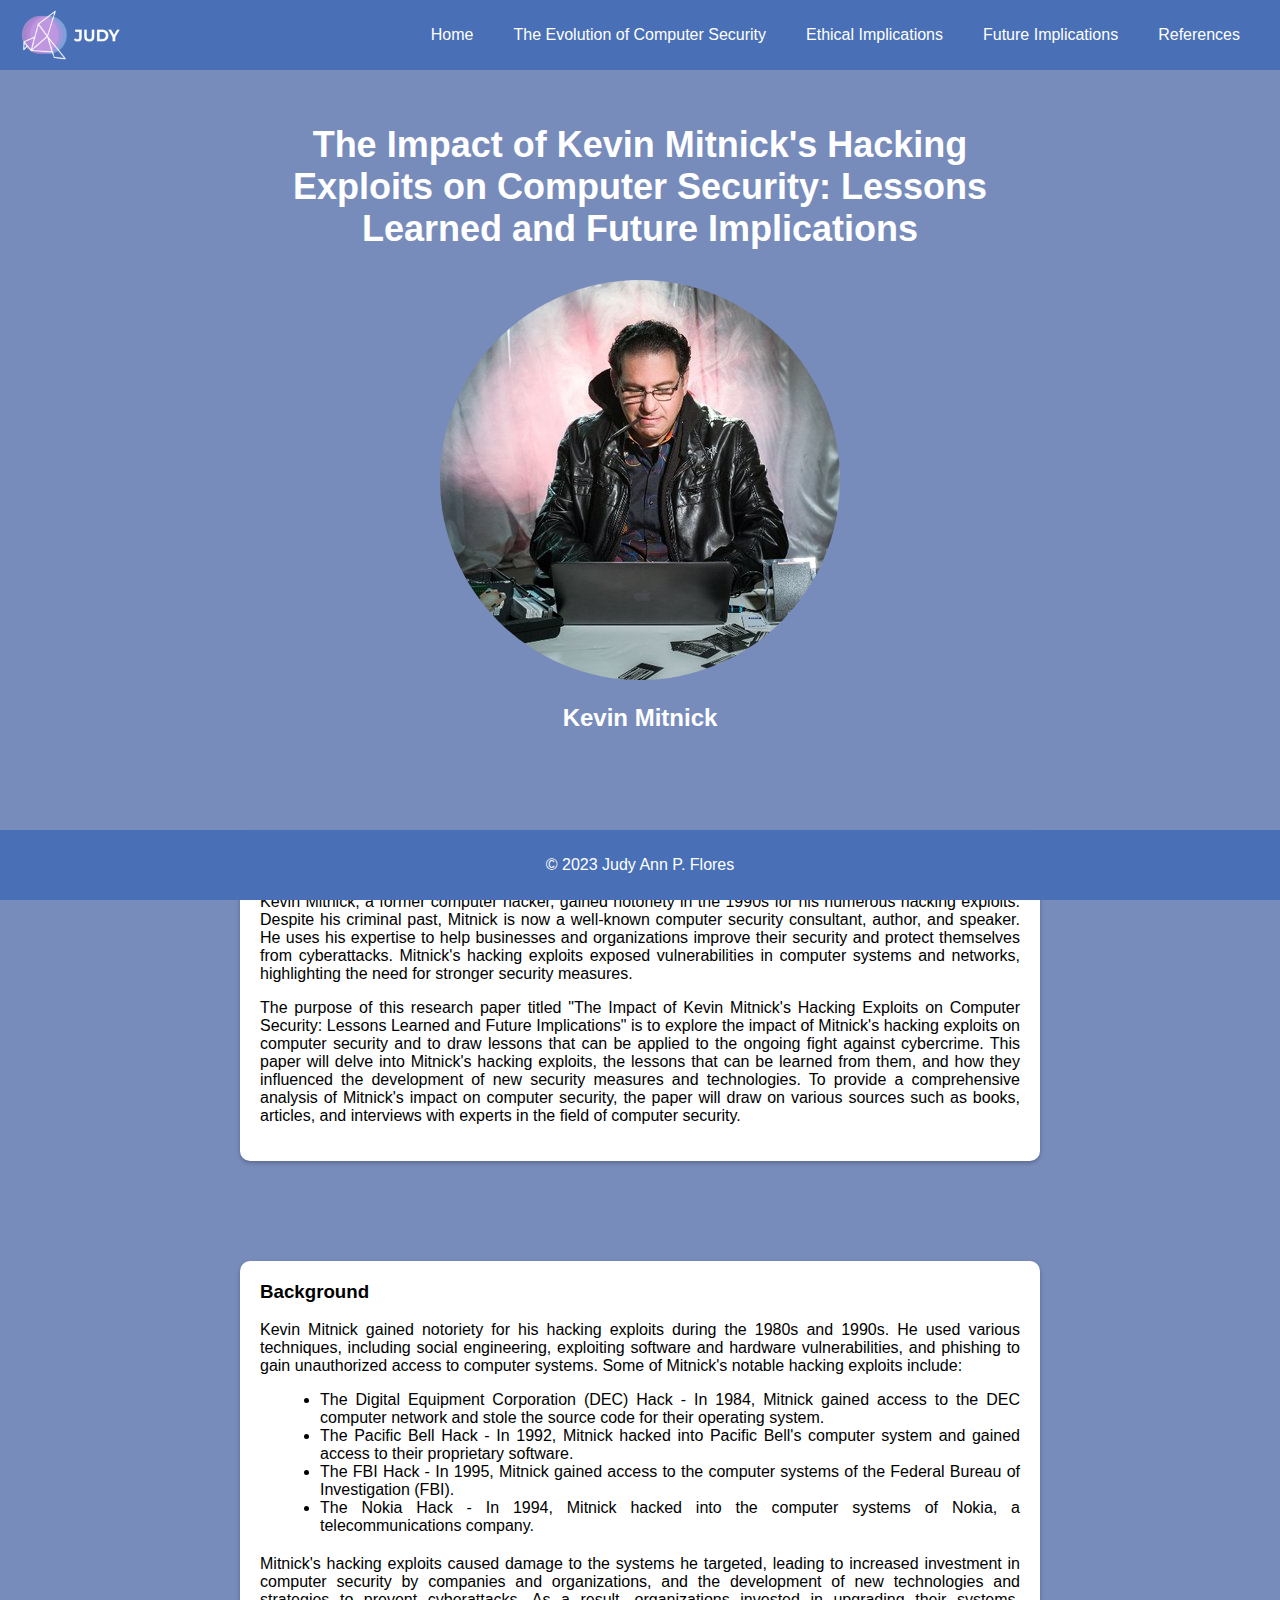
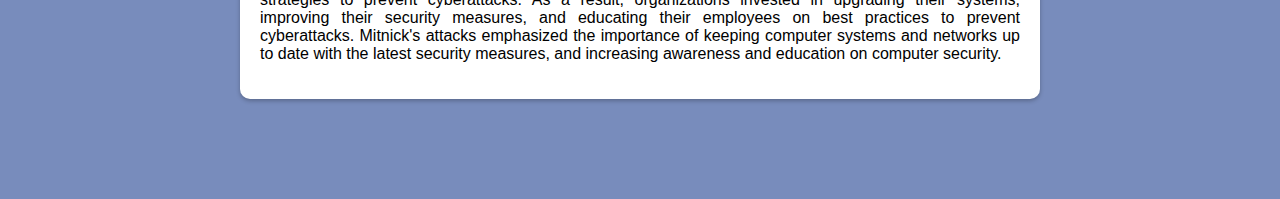
<file: index.html>
<!DOCTYPE html>
<html>
  <head>
    <meta charset="UTF-8" />
    <meta name="viewport" content="width=device-width, initial-scale=1.0" />
    <title>home</title>
    <link rel="stylesheet" href="styles/style.css" />
  </head>
  <body>
    <header>
		<img
		  src="images/logo.png"
		  alt="logo"
		  style="height: 50px; width: 100px"
		/>
      <nav>
        <ul>
          <li><a href="index.html">Home</a></li>
          <li>
            <a href="evolution.html">The Evolution of Computer Security</a>
          </li>
          <li><a href="ethical.html">Ethical Implications</a></li>
          <li><a href="future.html">Future Implications</a></li>
          <li><a href="references.html">References</a></li>
        </ul>
      </nav>
    </header>

    <main>
      <section class="title">
        <h1>
          The Impact of Kevin Mitnick's Hacking Exploits on Computer Security:
          Lessons Learned and Future Implications
        </h1>
      </section>
      <section class="kevinImage">
        <img src="images/kevin-mitnick.jpg" alt="Kevin Mitnick" />
        <h2>Kevin Mitnick</h2>
      </section>
      <section class="box">
        <h3>Introduction</h3>
        <p>
          Kevin Mitnick, a former computer hacker, gained notoriety in the 1990s
          for his numerous hacking exploits. Despite his criminal past, Mitnick
          is now a well-known computer security consultant, author, and speaker.
          He uses his expertise to help businesses and organizations improve
          their security and protect themselves from cyberattacks. Mitnick's
          hacking exploits exposed vulnerabilities in computer systems and
          networks, highlighting the need for stronger security measures.
        </p>
        <p>
          The purpose of this research paper titled "The Impact of Kevin
          Mitnick's Hacking Exploits on Computer Security: Lessons Learned and
          Future Implications" is to explore the impact of Mitnick's hacking
          exploits on computer security and to draw lessons that can be applied
          to the ongoing fight against cybercrime. This paper will delve into
          Mitnick's hacking exploits, the lessons that can be learned from them,
          and how they influenced the development of new security measures and
          technologies. To provide a comprehensive analysis of Mitnick's impact
          on computer security, the paper will draw on various sources such as
          books, articles, and interviews with experts in the field of computer
          security.
        </p>
      </section>
      <section class="box">
        <h3>Background</h3>
        <p>
          Kevin Mitnick gained notoriety for his hacking exploits during the
          1980s and 1990s. He used various techniques, including social
          engineering, exploiting software and hardware vulnerabilities, and
          phishing to gain unauthorized access to computer systems. Some of
          Mitnick's notable hacking exploits include:
        </p>
        <ul>
          <li>
            The Digital Equipment Corporation (DEC) Hack - In 1984, Mitnick
            gained access to the DEC computer network and stole the source code
            for their operating system.
          </li>
          <li>
            The Pacific Bell Hack - In 1992, Mitnick hacked into Pacific Bell's
            computer system and gained access to their proprietary software.
          </li>
          <li>
            The FBI Hack - In 1995, Mitnick gained access to the computer
            systems of the Federal Bureau of Investigation (FBI).
          </li>
          <li>
            The Nokia Hack - In 1994, Mitnick hacked into the computer systems
            of Nokia, a telecommunications company.
          </li>
        </ul>
        <p>
          Mitnick's hacking exploits caused damage to the systems he targeted,
          leading to increased investment in computer security by companies and
          organizations, and the development of new technologies and strategies
          to prevent cyberattacks. As a result, organizations invested in
          upgrading their systems, improving their security measures, and
          educating their employees on best practices to prevent cyberattacks.
          Mitnick's attacks emphasized the importance of keeping computer
          systems and networks up to date with the latest security measures, and
          increasing awareness and education on computer security.
        </p>
      </section>
    </main>

    <footer>
      <p>&copy; 2023 Judy Ann P. Flores</p>
    </footer>
  </body>
</html>
</file>
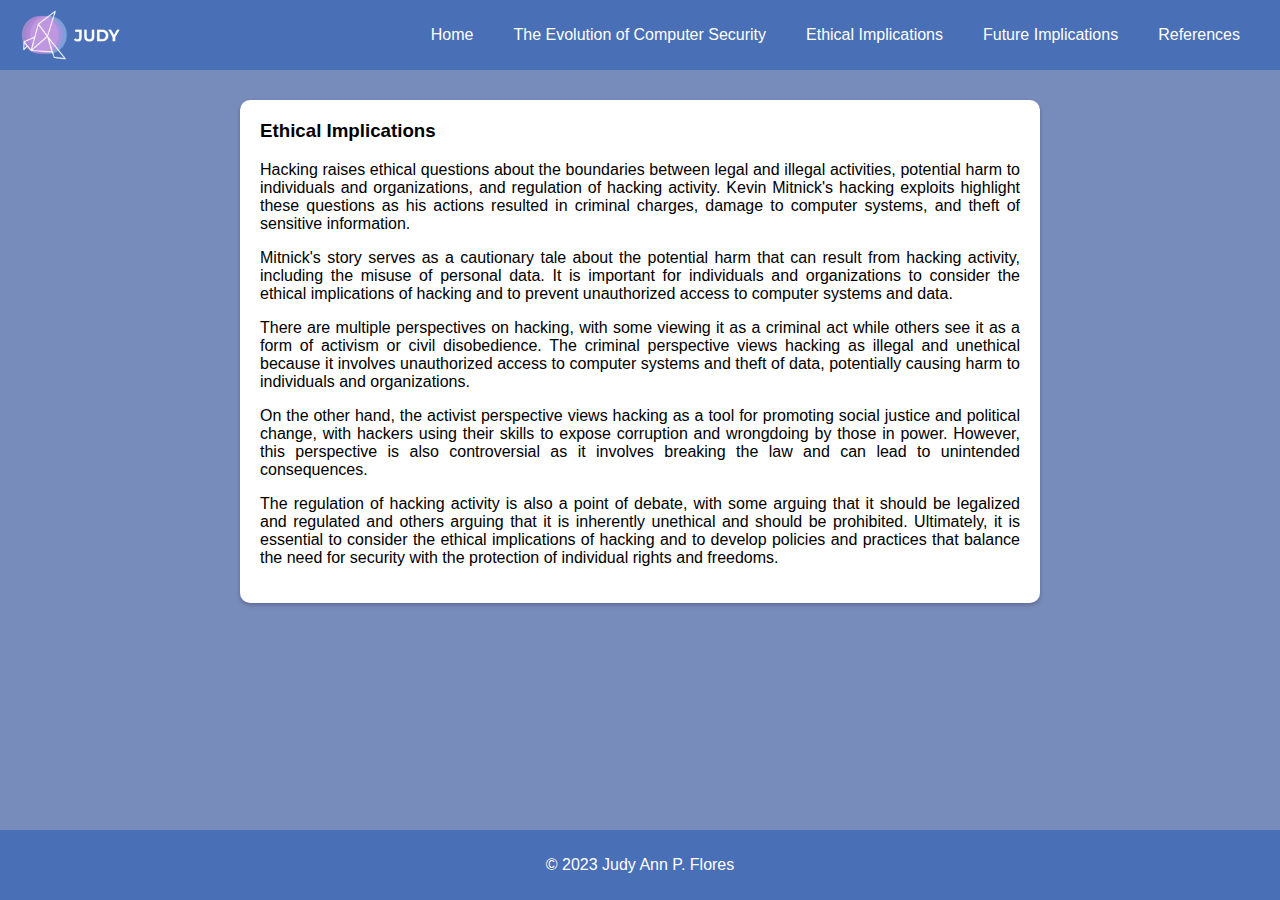
<file: ethical.html>
<!DOCTYPE html>
<html>
  <head>
    <meta charset="UTF-8" />
    <meta name="viewport" content="width=device-width, initial-scale=1.0" />
    <title>ethical implications</title>
    <link rel="stylesheet" href="styles/style.css" />
  </head>
  <body>
    <header>
		<img
		  src="images/logo.png"
		  alt="logo"
		  style="height: 50px; width: 100px"
		/>
		<nav>
		  <ul>
			<li><a href="index.html">Home</a></li>
			<li>
			  <a href="evolution.html">The Evolution of Computer Security</a>
			</li>
			<li><a href="ethical.html">Ethical Implications</a></li>
			<li><a href="future.html">Future Implications</a></li>
			<li><a href="references.html">References</a></li>
		  </ul>
		</nav>
	  </header>

    <main>
      <section class="box">
        <h3>Ethical Implications</h3>
        <p>
          Hacking raises ethical questions about the boundaries between legal
          and illegal activities, potential harm to individuals and
          organizations, and regulation of hacking activity. Kevin Mitnick's
          hacking exploits highlight these questions as his actions resulted in
          criminal charges, damage to computer systems, and theft of sensitive
          information.
        </p>
        <p>
          Mitnick's story serves as a cautionary tale about the potential harm
          that can result from hacking activity, including the misuse of
          personal data. It is important for individuals and organizations to
          consider the ethical implications of hacking and to prevent
          unauthorized access to computer systems and data.
        </p>
        <p>
          There are multiple perspectives on hacking, with some viewing it as a
          criminal act while others see it as a form of activism or civil
          disobedience. The criminal perspective views hacking as illegal and
          unethical because it involves unauthorized access to computer systems
          and theft of data, potentially causing harm to individuals and
          organizations.
        </p>
        <p>
          On the other hand, the activist perspective views hacking as a tool
          for promoting social justice and political change, with hackers using
          their skills to expose corruption and wrongdoing by those in power.
          However, this perspective is also controversial as it involves
          breaking the law and can lead to unintended consequences.
        </p>
        <p>
          The regulation of hacking activity is also a point of debate, with
          some arguing that it should be legalized and regulated and others
          arguing that it is inherently unethical and should be prohibited.
          Ultimately, it is essential to consider the ethical implications of
          hacking and to develop policies and practices that balance the need
          for security with the protection of individual rights and freedoms.
        </p>
      </section>
    </main>

    <footer>
      <p>&copy; 2023 Judy Ann P. Flores</p>
    </footer>
  </body>
</html>
</file>
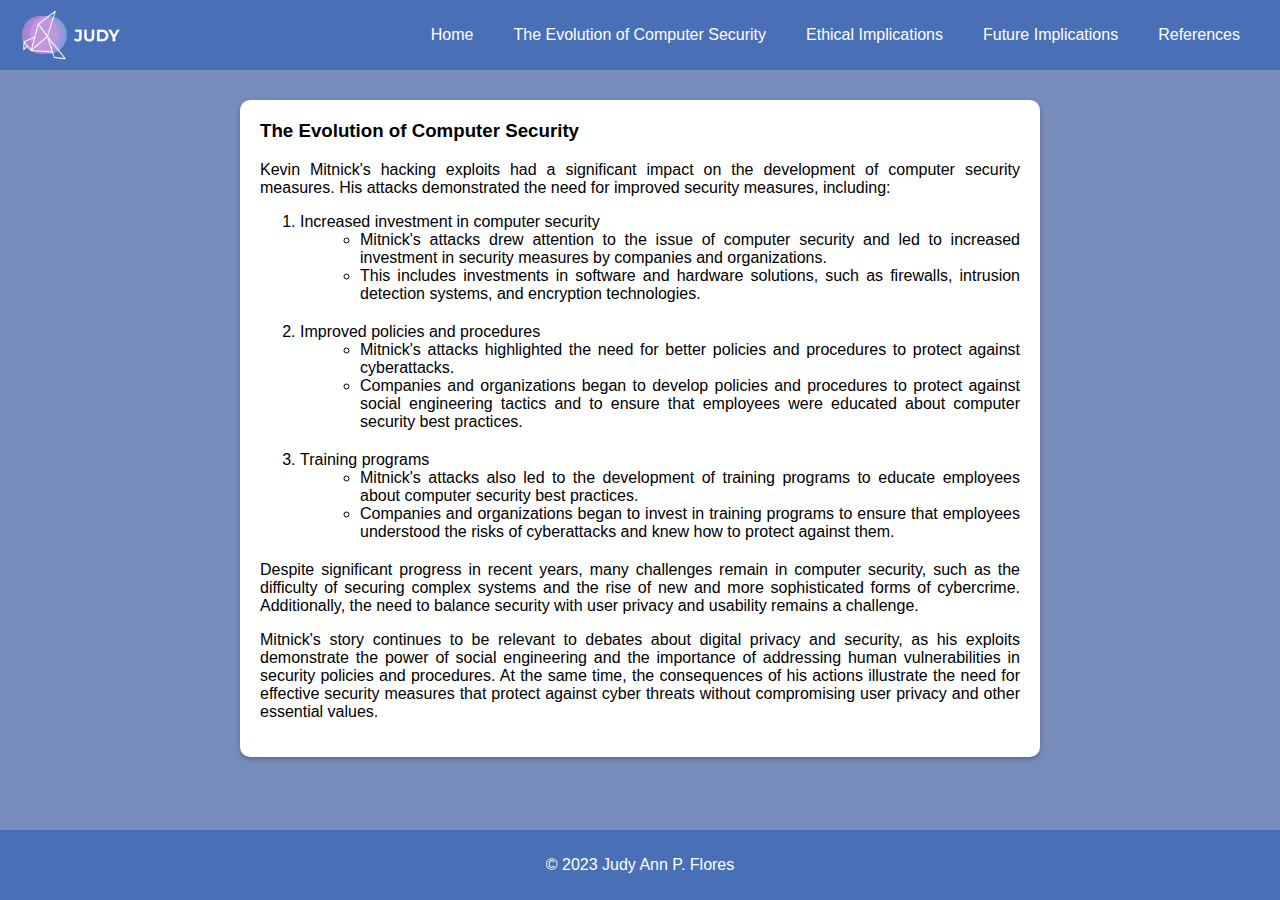
<file: evolution.html>
<!DOCTYPE html>
<html>
  <head>
    <meta charset="UTF-8" />
    <meta name="viewport" content="width=device-width, initial-scale=1.0" />
    <title>evolution</title>
    <link rel="stylesheet" href="styles/style.css" />
  </head>
  <body>
    <header>
      <img
        src="images/logo.png"
        alt="logo"
        style="height: 50px; width: 100px"
      />
      <nav>
        <ul>
          <li><a href="index.html">Home</a></li>
          <li>
            <a href="evolution.html">The Evolution of Computer Security</a>
          </li>
          <li><a href="ethical.html">Ethical Implications</a></li>
          <li><a href="future.html">Future Implications</a></li>
          <li><a href="references.html">References</a></li>
        </ul>
      </nav>
    </header>

    <main>
      <section class="box">
        <h3>The Evolution of Computer Security</h3>
        <p>
          Kevin Mitnick's hacking exploits had a significant impact on the
          development of computer security measures. His attacks demonstrated
          the need for improved security measures, including:
        </p>
        <ol>
          <li>Increased investment in computer security</li>
          <ul>
            <li>
              Mitnick's attacks drew attention to the issue of computer security
              and led to increased investment in security measures by companies
              and organizations.
            </li>
            <li>
              This includes investments in software and hardware solutions, such
              as firewalls, intrusion detection systems, and encryption
              technologies.
            </li>
          </ul>
          <li>Improved policies and procedures</li>
          <ul>
            <li>
              Mitnick's attacks highlighted the need for better policies and
              procedures to protect against cyberattacks.
            </li>
            <li>
              Companies and organizations began to develop policies and
              procedures to protect against social engineering tactics and to
              ensure that employees were educated about computer security best
              practices.
            </li>
          </ul>
          <li>Training programs</li>
          <ul>
            <li>
              Mitnick's attacks also led to the development of training programs
              to educate employees about computer security best practices.
            </li>
            <li>
              Companies and organizations began to invest in training programs
              to ensure that employees understood the risks of cyberattacks and
              knew how to protect against them.
            </li>
          </ul>
        </ol>
        <p>
          Despite significant progress in recent years, many challenges remain
          in computer security, such as the difficulty of securing complex
          systems and the rise of new and more sophisticated forms of
          cybercrime. Additionally, the need to balance security with user
          privacy and usability remains a challenge.
        </p>
        <p>
          Mitnick's story continues to be relevant to debates about digital
          privacy and security, as his exploits demonstrate the power of social
          engineering and the importance of addressing human vulnerabilities in
          security policies and procedures. At the same time, the consequences
          of his actions illustrate the need for effective security measures
          that protect against cyber threats without compromising user privacy
          and other essential values.
        </p>
      </section>
    </main>

    <footer>
      <p>&copy; 2023 Judy Ann P. Flores</p>
    </footer>
  </body>
</html>
</file>
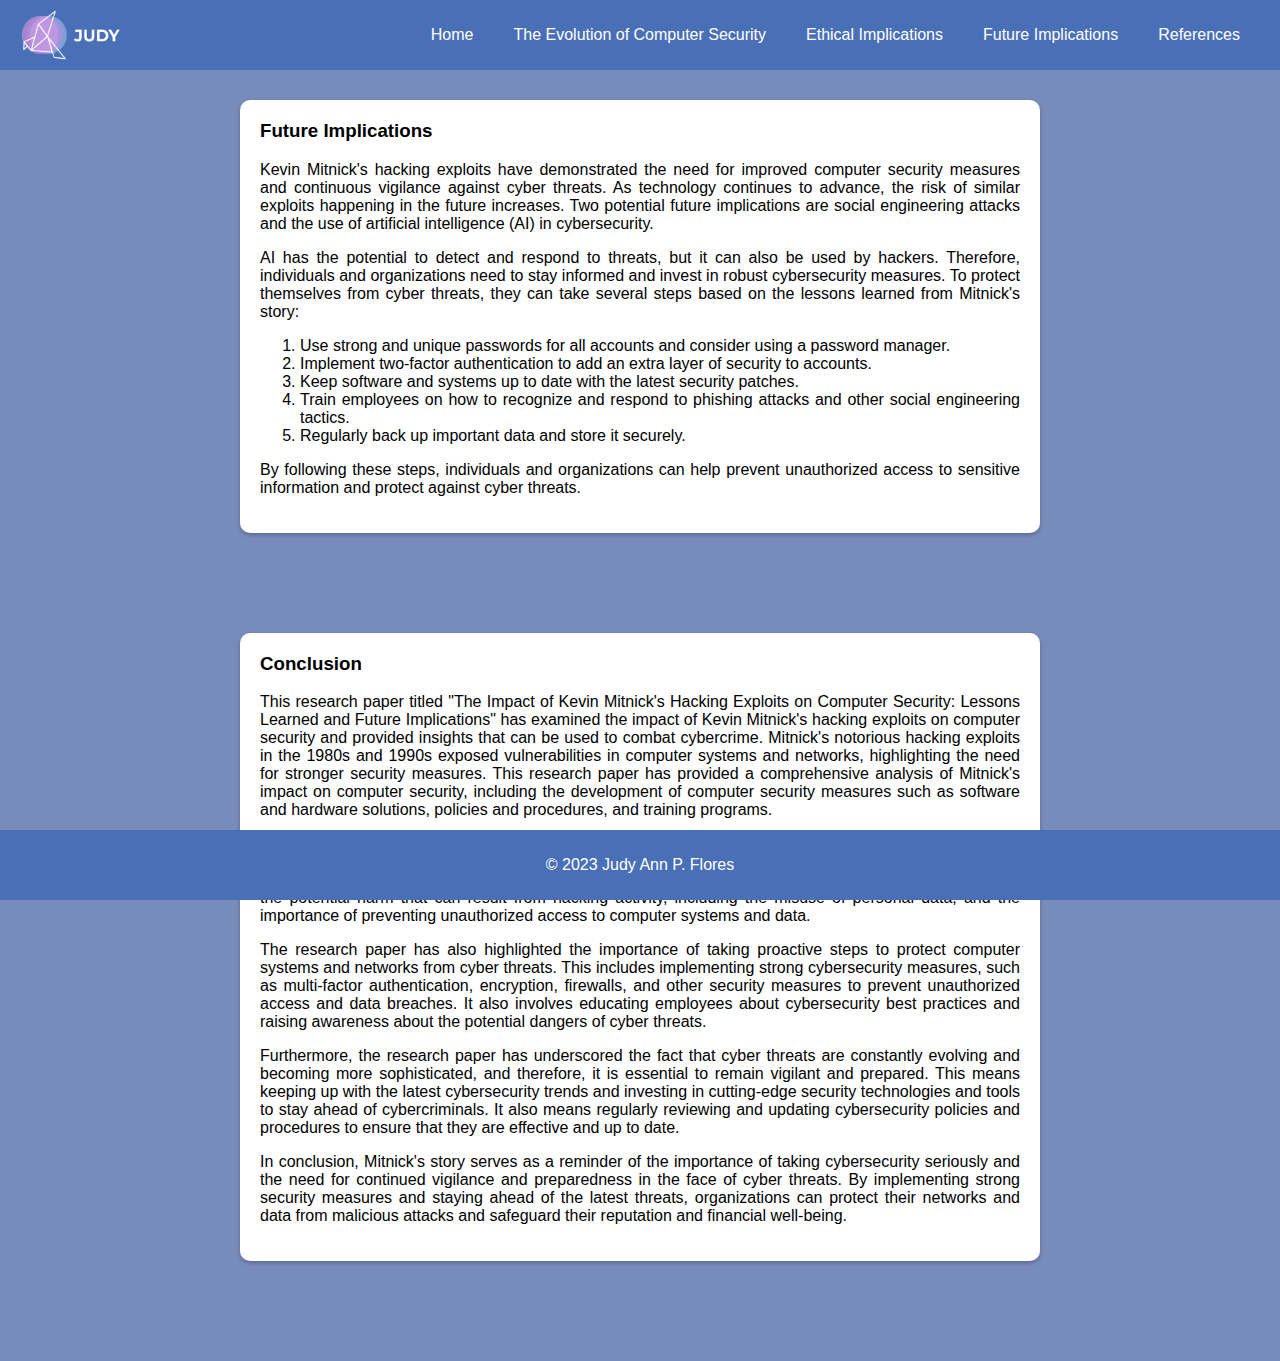
<file: future.html>
<!DOCTYPE html>
<html>
  <head>
    <meta charset="UTF-8" />
    <meta name="viewport" content="width=device-width, initial-scale=1.0" />
    <title>future implications</title>
    <link rel="stylesheet" href="styles/style.css" />
  </head>
  <body>
    <header>
        <img
          src="images/logo.png"
          alt="logo"
          style="height: 50px; width: 100px"
        />
        <nav>
          <ul>
            <li><a href="index.html">Home</a></li>
            <li>
              <a href="evolution.html">The Evolution of Computer Security</a>
            </li>
            <li><a href="ethical.html">Ethical Implications</a></li>
            <li><a href="future.html">Future Implications</a></li>
            <li><a href="references.html">References</a></li>
          </ul>
        </nav>
      </header>

    <main>
      <section class="box">
        <h3>Future Implications</h3>
        <p>
          Kevin Mitnick's hacking exploits have demonstrated the need for
          improved computer security measures and continuous vigilance against
          cyber threats. As technology continues to advance, the risk of similar
          exploits happening in the future increases. Two potential future
          implications are social engineering attacks and the use of artificial
          intelligence (AI) in cybersecurity.
        </p>
        <p>
          AI has the potential to detect and respond to threats, but it can also
          be used by hackers. Therefore, individuals and organizations need to
          stay informed and invest in robust cybersecurity measures. To protect
          themselves from cyber threats, they can take several steps based on
          the lessons learned from Mitnick's story:
        </p>
        <ol>
          <li>
            Use strong and unique passwords for all accounts and consider using
            a password manager.
          </li>
          <li>
            Implement two-factor authentication to add an extra layer of
            security to accounts.
          </li>
          <li>
            Keep software and systems up to date with the latest security
            patches.
          </li>
          <li>
            Train employees on how to recognize and respond to phishing attacks
            and other social engineering tactics.
          </li>
          <li>Regularly back up important data and store it securely.</li>
        </ol>
        <p>
          By following these steps, individuals and organizations can help
          prevent unauthorized access to sensitive information and protect
          against cyber threats.
        </p>
      </section>
      <section class="box">
        <h3>Conclusion</h3>
        <p>
          This research paper titled "The Impact of Kevin Mitnick's Hacking
          Exploits on Computer Security: Lessons Learned and Future
          Implications" has examined the impact of Kevin Mitnick's hacking
          exploits on computer security and provided insights that can be used
          to combat cybercrime. Mitnick's notorious hacking exploits in the
          1980s and 1990s exposed vulnerabilities in computer systems and
          networks, highlighting the need for stronger security measures. This
          research paper has provided a comprehensive analysis of Mitnick's
          impact on computer security, including the development of computer
          security measures such as software and hardware solutions, policies
          and procedures, and training programs.
        </p>
        <p>
          The research paper has emphasized the ongoing challenge of addressing
          constantly evolving cyber threats, the importance of balancing
          security with user privacy and usability, and the ethical implications
          of hacking. Mitnick's story continues to be relevant to debates about
          digital privacy and security, highlighting the potential harm that can
          result from hacking activity, including the misuse of personal data,
          and the importance of preventing unauthorized access to computer
          systems and data.
        </p>
        <p>
          The research paper has also highlighted the importance of taking
          proactive steps to protect computer systems and networks from cyber
          threats. This includes implementing strong cybersecurity measures,
          such as multi-factor authentication, encryption, firewalls, and other
          security measures to prevent unauthorized access and data breaches. It
          also involves educating employees about cybersecurity best practices
          and raising awareness about the potential dangers of cyber threats.
        </p>
        <p>
          Furthermore, the research paper has underscored the fact that cyber
          threats are constantly evolving and becoming more sophisticated, and
          therefore, it is essential to remain vigilant and prepared. This means
          keeping up with the latest cybersecurity trends and investing in
          cutting-edge security technologies and tools to stay ahead of
          cybercriminals. It also means regularly reviewing and updating
          cybersecurity policies and procedures to ensure that they are
          effective and up to date.
        </p>
        <p>
          In conclusion, Mitnick's story serves as a reminder of the importance
          of taking cybersecurity seriously and the need for continued vigilance
          and preparedness in the face of cyber threats. By implementing strong
          security measures and staying ahead of the latest threats,
          organizations can protect their networks and data from malicious
          attacks and safeguard their reputation and financial well-being.
        </p>
      </section>
    </main>

    <footer>
      <p>&copy; 2023 Judy Ann P. Flores</p>
    </footer>
  </body>
</html>
</file>
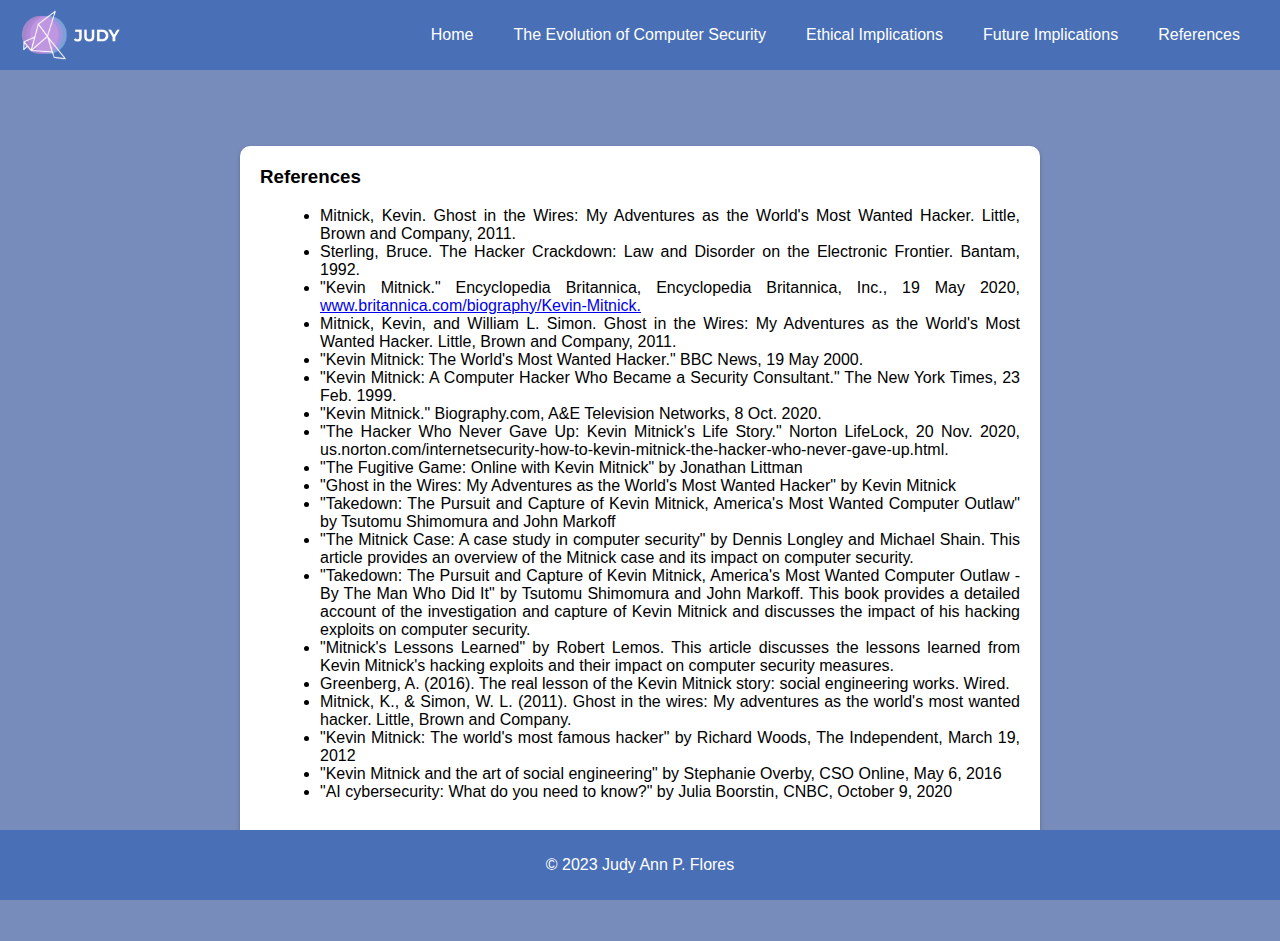
<file: references.html>
<!DOCTYPE html>
<html>
  <head>
    <meta charset="UTF-8" />
    <meta name="viewport" content="width=device-width, initial-scale=1.0" />
    <title>references</title>
    <link rel="stylesheet" href="styles/style.css" />
  </head>
  <body>
    <header>
        <img
          src="images/logo.png"
          alt="logo"
          style="height: 50px; width: 100px"
        />
        <nav>
          <ul>
            <li><a href="index.html">Home</a></li>
            <li>
              <a href="evolution.html">The Evolution of Computer Security</a>
            </li>
            <li><a href="ethical.html">Ethical Implications</a></li>
            <li><a href="future.html">Future Implications</a></li>
            <li><a href="references.html">References</a></li>
          </ul>
        </nav>
      </header>
      <nav>
        <ul>
          <li><a href="index.html">Home</a></li>
          <li>
            <a href="evolution.html">The Evolution of Computer Security</a>
          </li>
          <li><a href="ethical.html">Ethical Implications</a></li>
          <li><a href="future.html">Future Implications</a></li>
          <li><a href="references.html">References</a></li>
        </ul>
      </nav>
    </header>

    <main>
      <section class="box">
        <h3>References</h3>
        <ul>
          <li>
            Mitnick, Kevin. Ghost in the Wires: My Adventures as the World's
            Most Wanted Hacker. Little, Brown and Company, 2011.
          </li>
          <li>
            Sterling, Bruce. The Hacker Crackdown: Law and Disorder on the
            Electronic Frontier. Bantam, 1992.
          </li>
          <li>
            "Kevin Mitnick." Encyclopedia Britannica, Encyclopedia Britannica,
            Inc., 19 May 2020,
            <a href="https:/www.britannica.com/biography/Kevin-Mitnick">www.britannica.com/biography/Kevin-Mitnick.</a
            >
          </li>
          <li>
            Mitnick, Kevin, and William L. Simon. Ghost in the Wires: My
            Adventures as the World's Most Wanted Hacker. Little, Brown and
            Company, 2011.
          </li>
          <li>
            "Kevin Mitnick: The World's Most Wanted Hacker." BBC News, 19 May
            2000.
          </li>
          <li>
            "Kevin Mitnick: A Computer Hacker Who Became a Security Consultant."
            The New York Times, 23 Feb. 1999.
          </li>
          <li>
            "Kevin Mitnick." Biography.com, A&amp;E Television Networks, 8 Oct.
            2020.
          </li>
          <li>
            "The Hacker Who Never Gave Up: Kevin Mitnick's Life Story." Norton
            LifeLock, 20 Nov. 2020,
            us.norton.com/internetsecurity-how-to-kevin-mitnick-the-hacker-who-never-gave-up.html.
          </li>
          <li>
            "The Fugitive Game: Online with Kevin Mitnick" by Jonathan Littman
          </li>
          <li>
            "Ghost in the Wires: My Adventures as the World's Most Wanted
            Hacker" by Kevin Mitnick
          </li>
          <li>
            "Takedown: The Pursuit and Capture of Kevin Mitnick, America's Most
            Wanted Computer Outlaw" by Tsutomu Shimomura and John Markoff
          </li>
          <li>
            "The Mitnick Case: A case study in computer security" by Dennis
            Longley and Michael Shain. This article provides an overview of the
            Mitnick case and its impact on computer security.
          </li>
          <li>
            "Takedown: The Pursuit and Capture of Kevin Mitnick, America's Most
            Wanted Computer Outlaw - By The Man Who Did It" by Tsutomu Shimomura
            and John Markoff. This book provides a detailed account of the
            investigation and capture of Kevin Mitnick and discusses the impact
            of his hacking exploits on computer security.
          </li>
          <li>
            "Mitnick's Lessons Learned" by Robert Lemos. This article discusses
            the lessons learned from Kevin Mitnick's hacking exploits and their
            impact on computer security measures.
          </li>
          <li>
            Greenberg, A. (2016). The real lesson of the Kevin Mitnick story:
            social engineering works. Wired.
          </li>
          <li>
            Mitnick, K., &amp; Simon, W. L. (2011). Ghost in the wires: My
            adventures as the world's most wanted hacker. Little, Brown and
            Company.
          </li>
          <li>
            "Kevin Mitnick: The world's most famous hacker" by Richard Woods,
            The Independent, March 19, 2012
          </li>
          <li>
            "Kevin Mitnick and the art of social engineering" by Stephanie
            Overby, CSO Online, May 6, 2016
          </li>
          <li>
            "AI cybersecurity: What do you need to know?" by Julia Boorstin,
            CNBC, October 9, 2020
          </li>
        </ul>
      </section>
    </main>

    <footer>
      <p>&copy; 2023 Judy Ann P. Flores</p>
    </footer>
  </body>
</html>
</file>
<file: styles/style.css>
body {
  font-family: Arial, Helvetica, sans-serif;
  background-color: #788cbc;
}

header {
  display: flex;
  align-items: center;
  justify-content: space-between;
  padding: 10px 20px;
  color: white;
  position: fixed;
  top: 0;
  left: 0;
  right: 0;
  height: 50px;
  background-color: #496fb6;
  z-index: 999;
}

main {
  margin-top: 50px;
  margin-bottom: 50px;
}
nav ul {
  list-style: none;
  margin: 0;
  padding: 0;
  display: flex;
}

nav li {
  margin: 0 10px;
}

nav a {
  display: block;
  padding: 10px;
  color: white;
  text-decoration: none;
}

nav ul li a:hover {
  color: #5c8fc1;
}

nav ul li a:active {
  color: #7ca4d1;
}

/* Main */
main {
  max-width: 800px;
  margin: 20px auto;
}

.title h1 {
  font-size: 36px;
  text-align: center;
  padding-top: 100px;
  color: #fff;
}

.kevinImage {
  text-align: center;
  margin-top: 30px;
}

.kevinImage img {
  border-radius: 200px;
}

.kevinImage h2 {
  padding-bottom: 0;
  color: #fff;
}

.box {
  background-color: #fff;
  padding: 20px;
  margin-top: 100px;
  margin-bottom: 100px;
  box-shadow: 0px 2px 4px rgba(0, 0, 0, 0.25);
  border-radius: 10px;
  text-align: justify;
}

.box h3 {
  margin-top: 0;
}

.box ul {
  margin: 0 0 20px 20px;
}

/* Footer */
footer {
  padding: 10px;
  text-align: center;
  position: fixed;
  bottom: 0;
  left: 0;
  right: 0;
  height: 50px;
  background-color: #496fb6;
  z-index: 999;
  color: #fff;
}
</file>
